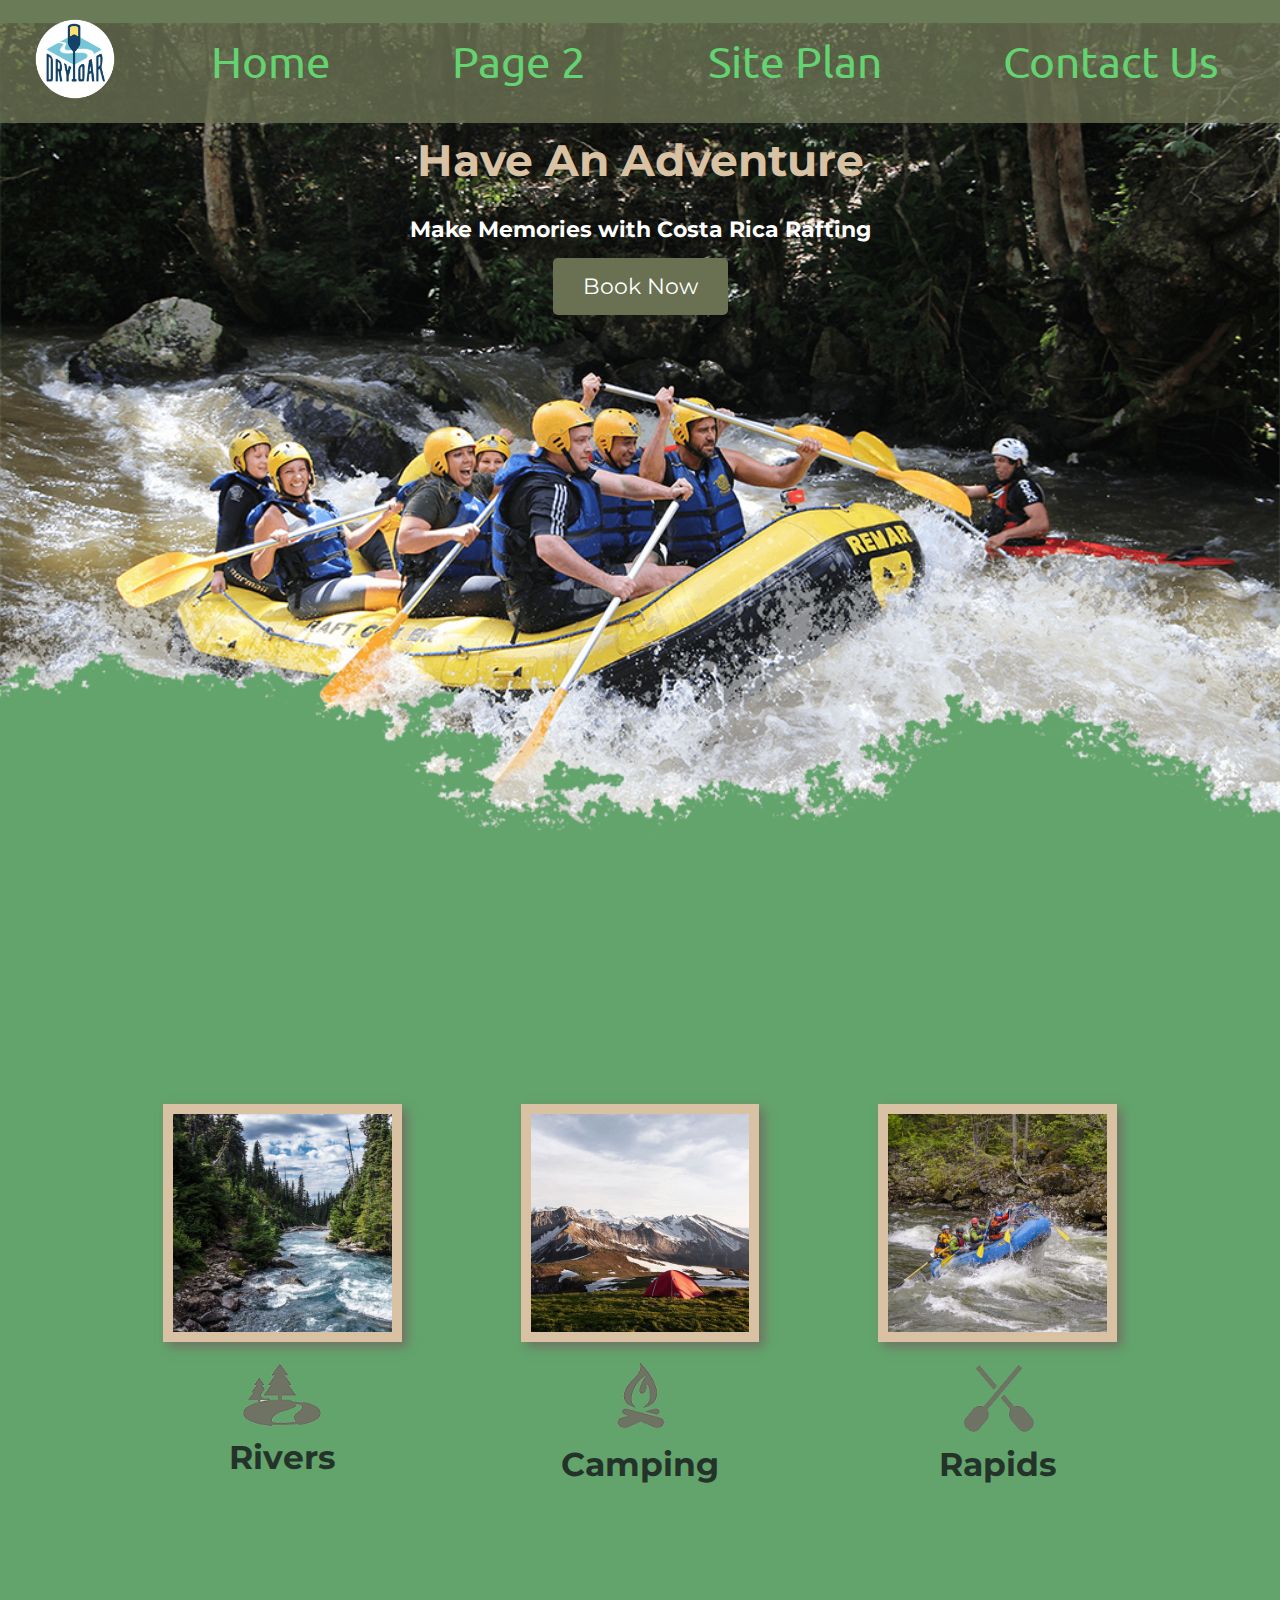
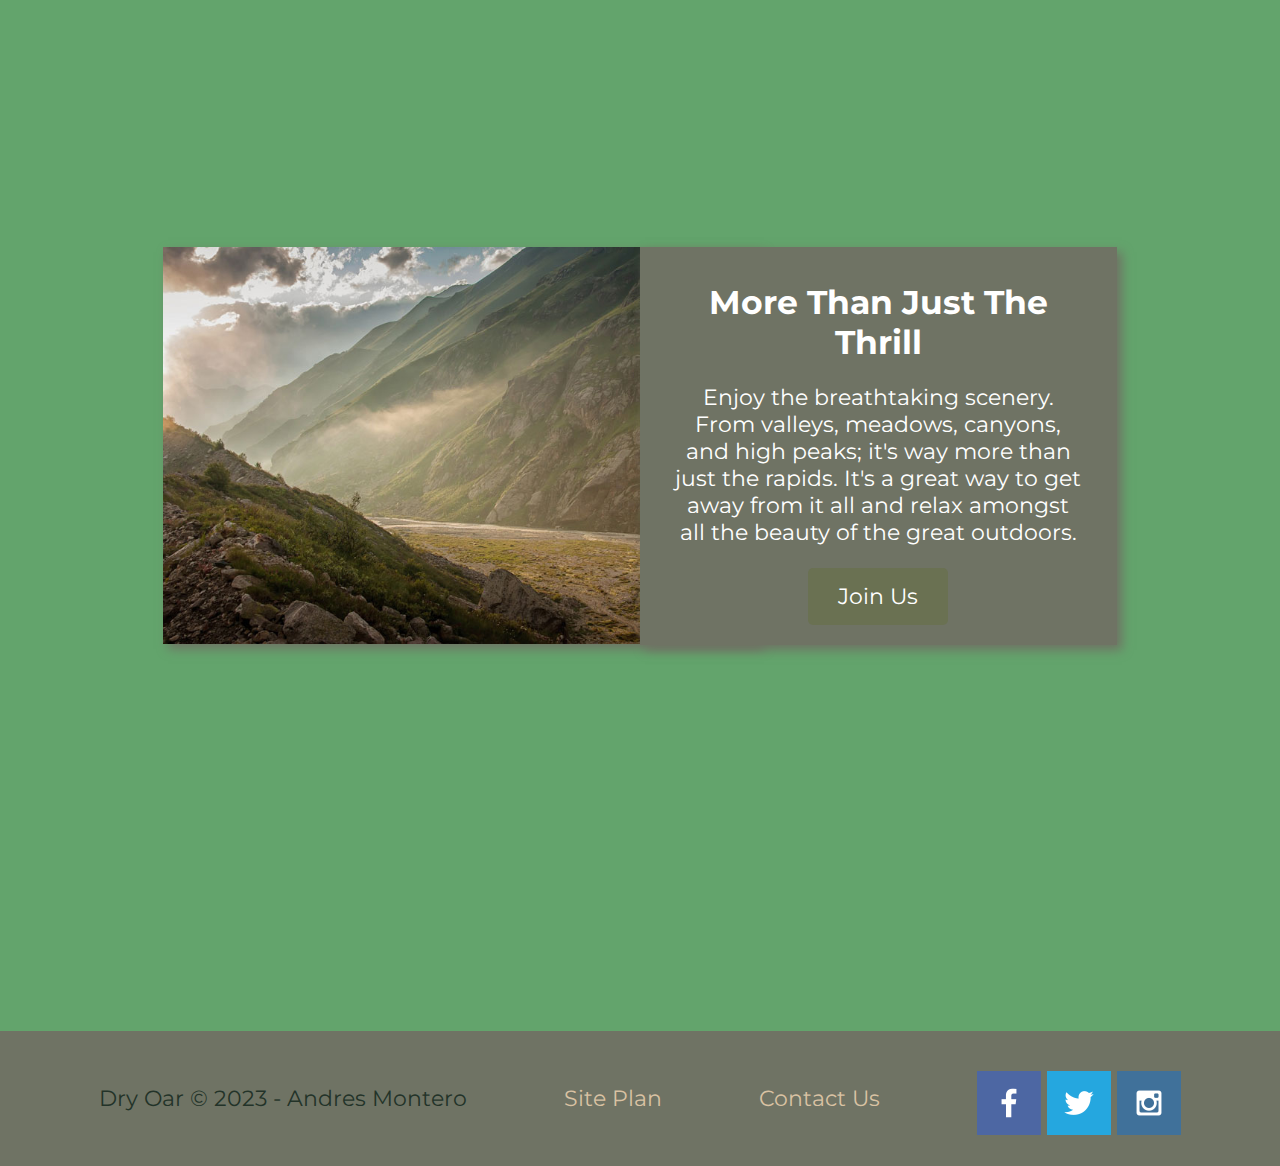
<file: wwr/index.html>
<!DOCTYPE html>
<html lang="en">
<head>
    <meta charset="UTF-8">
    <meta http-equiv="X-UA-Compatible" content="IE=edge">
    <meta name="viewport" content="width=device-width, initial-scale=1.0">
    <title>Costa Rica Rafting</title>

    <link rel="stylesheet" href="styles/style3.css">
</head>
<body>
    <div id="content">
        <header>
            <a id="logo_link" href="index.html">
                <img class="logo" src="images/logo.png" alt="Costa Rica Rafting Logo">
            </a>
            <nav>
                <a href="index.html">Home</a>
                <a href="#">Page 2</a>
                <a href="site-plan-rafting.html">Site Plan</a>
                <a href="contactus.html">Contact Us</a>
            </nav>
        </header>
        <div id="hero">
            <div id="hero-box">
                <img id="hero-img" src="images/hero.png" alt="People enjoying white water rafting">
            </div>
            <section id="hero-msg">
                <h1 class="home-title">Have An Adventure</h1>
                <h4>Make Memories with Costa Rica Rafting </h4>
                <div class='button-box'>
                    <a class='book' href="rates.html">Book Now</a>
                </div>
            </section>
        </div>
        <main class="home-grid">
        <section class="rivers-card">
            <img class="card-img" src="images/rivers.jpg" alt="river in forest">
            <img class="icon" src="images/river_icon.png" alt="river icon">
            <h2>Rivers</h2>
        </section>
        <section class="camping-card">
            <img class="card-img" src="images/camping.jpg" alt="tent in mountains">
            <img class="icon" src="images/fire_icon.png" alt="fire icon">
            <h2>Camping</h2>
        </section>
        <section class="rapids-card">
            <img class="card-img" src="images/rapids.jpg" alt="rafting boat">
            <img class="icon" src="images/oars.png" alt="oars icon">
            <h2>Rapids</h2>
        </section>
        <div id="background"></div>
        <img class="mountains" src="images/mountains.jpg" alt="Misty mountains">
            <section class="msg">
                <h2>More Than Just The Thrill</h2>
                <p>Enjoy the breathtaking scenery. From valleys, meadows, canyons, and high peaks; it's way more than just the rapids. It's a great way to get away from it all and relax amongst all the beauty of the great outdoors. </p>
                <a class='join' href="rivers.html">Join Us</a>
        </section>
        </main>
        <footer>
            <p>Dry Oar &copy; 2023 - Andres Montero</p>
            <p><a href="site-plan-rafting.html">Site Plan</a></p>
            <p><a href="contactus.html">Contact Us</a></p>
            <div class="social">
                <a href="https://facebook.com" target="_blank" >
                    <img src="images/facebook.png" alt="fb icon">
                </a>
                <a href="https://twitter.com" target="_blank">
                    <img src="images/twitter.png" alt="twitter icon">
                </a>
                <a href="https://instagram.com" target="_blank">
                    <img src="images/instagram.png" alt="instagram icon">
                </a>
            </div>
        </footer>
    </div>
</body>
</html>
</file>
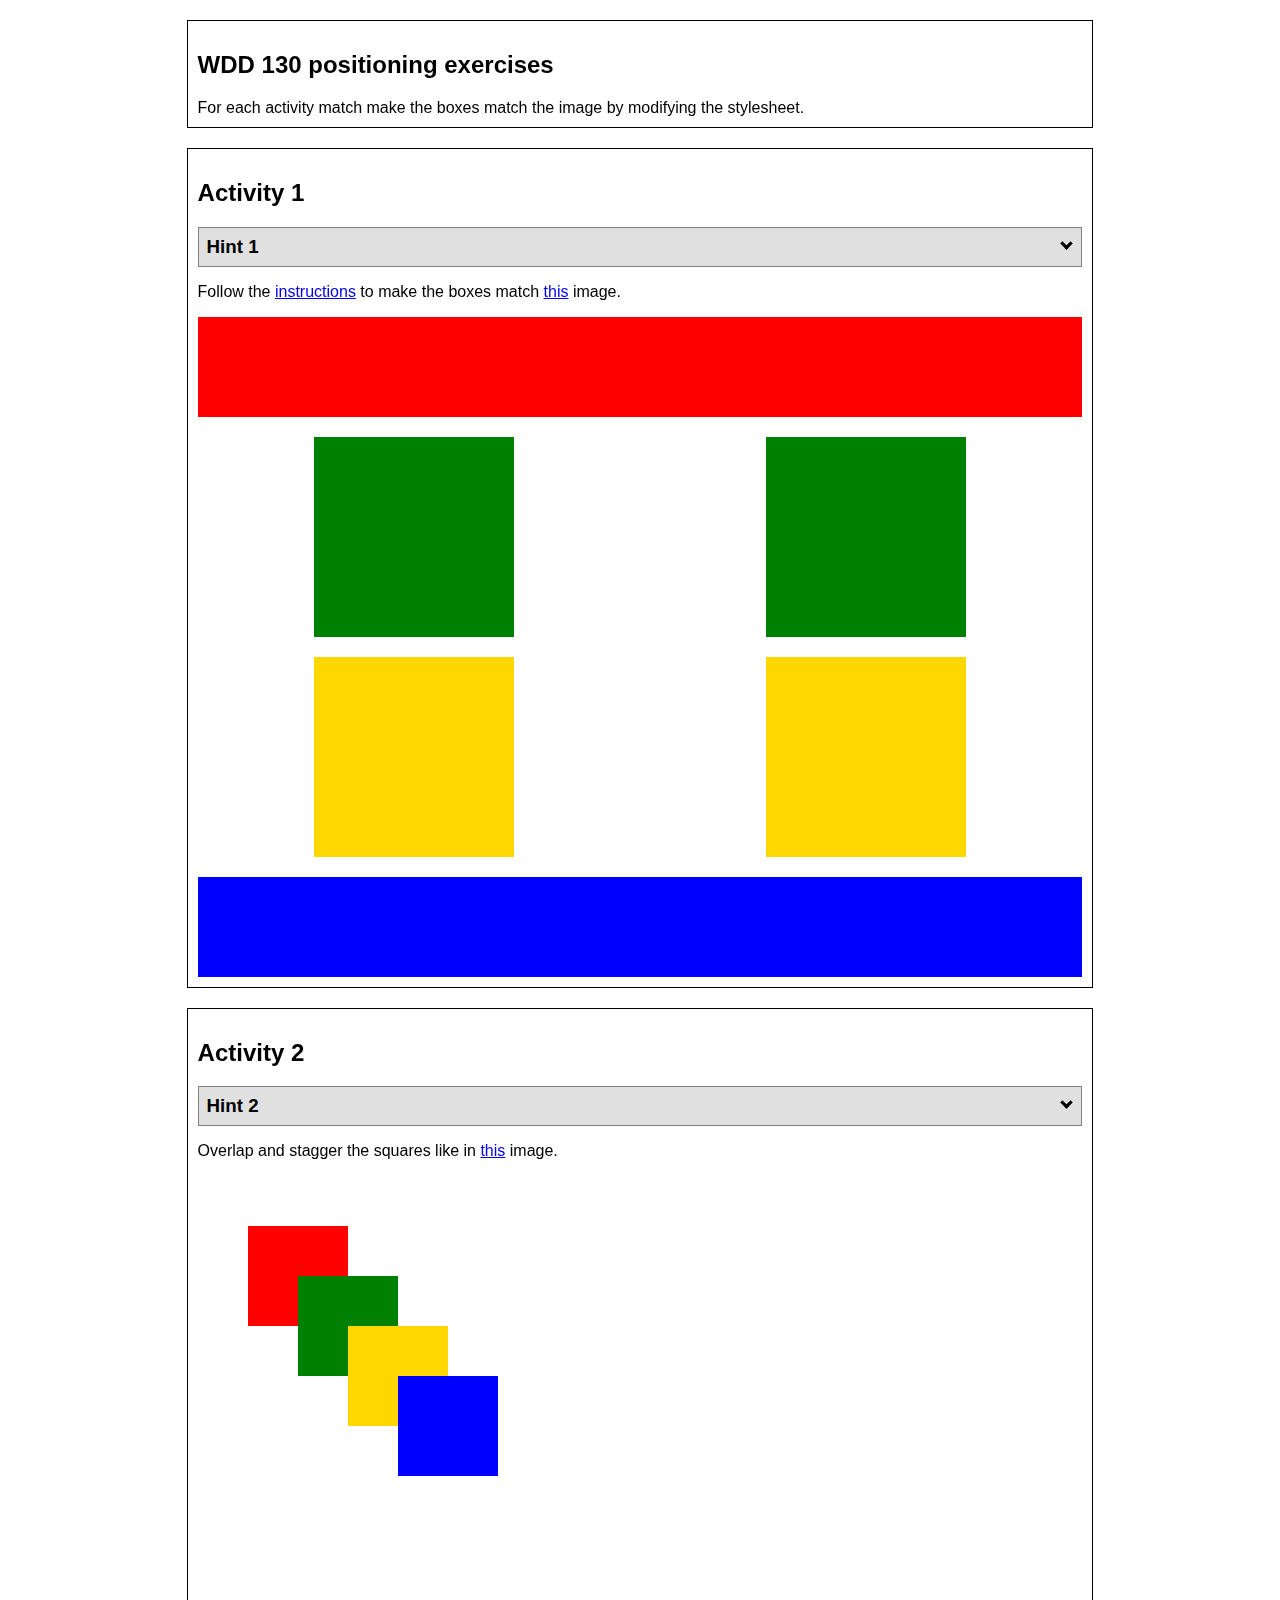
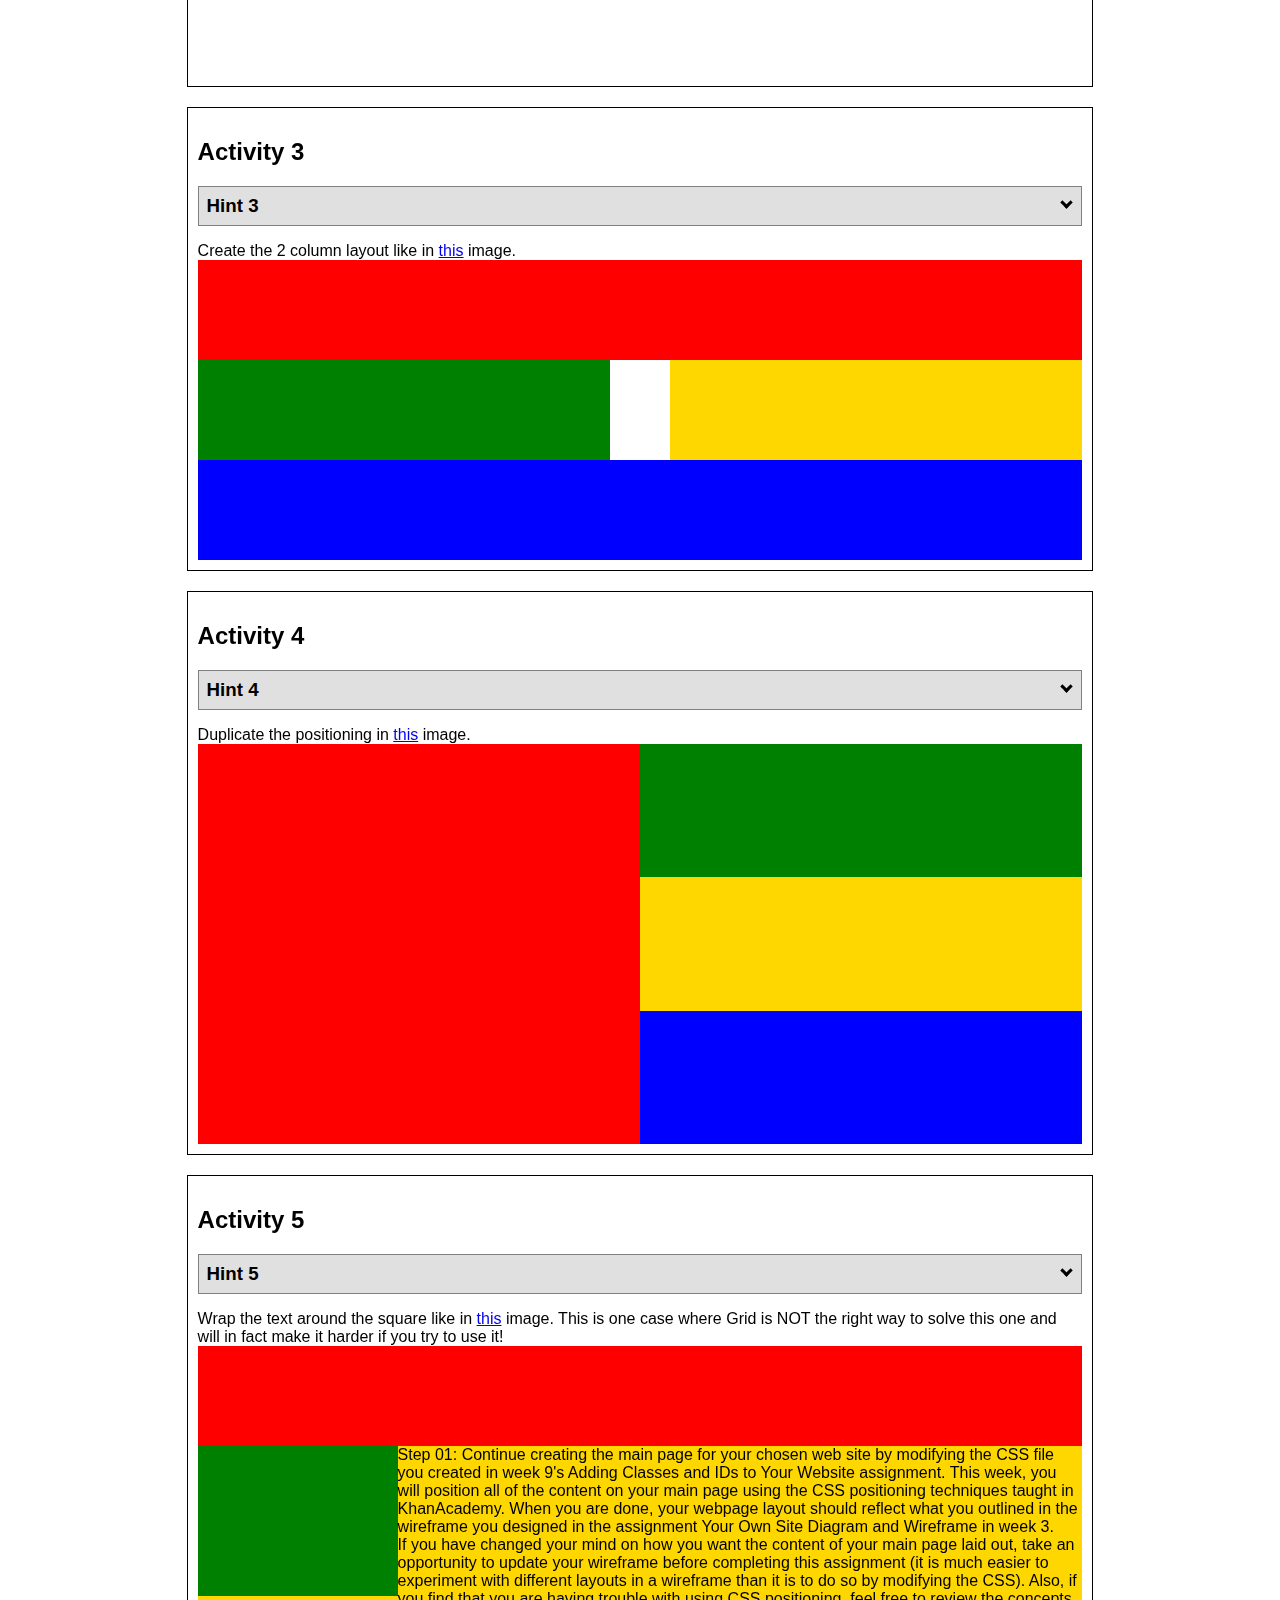
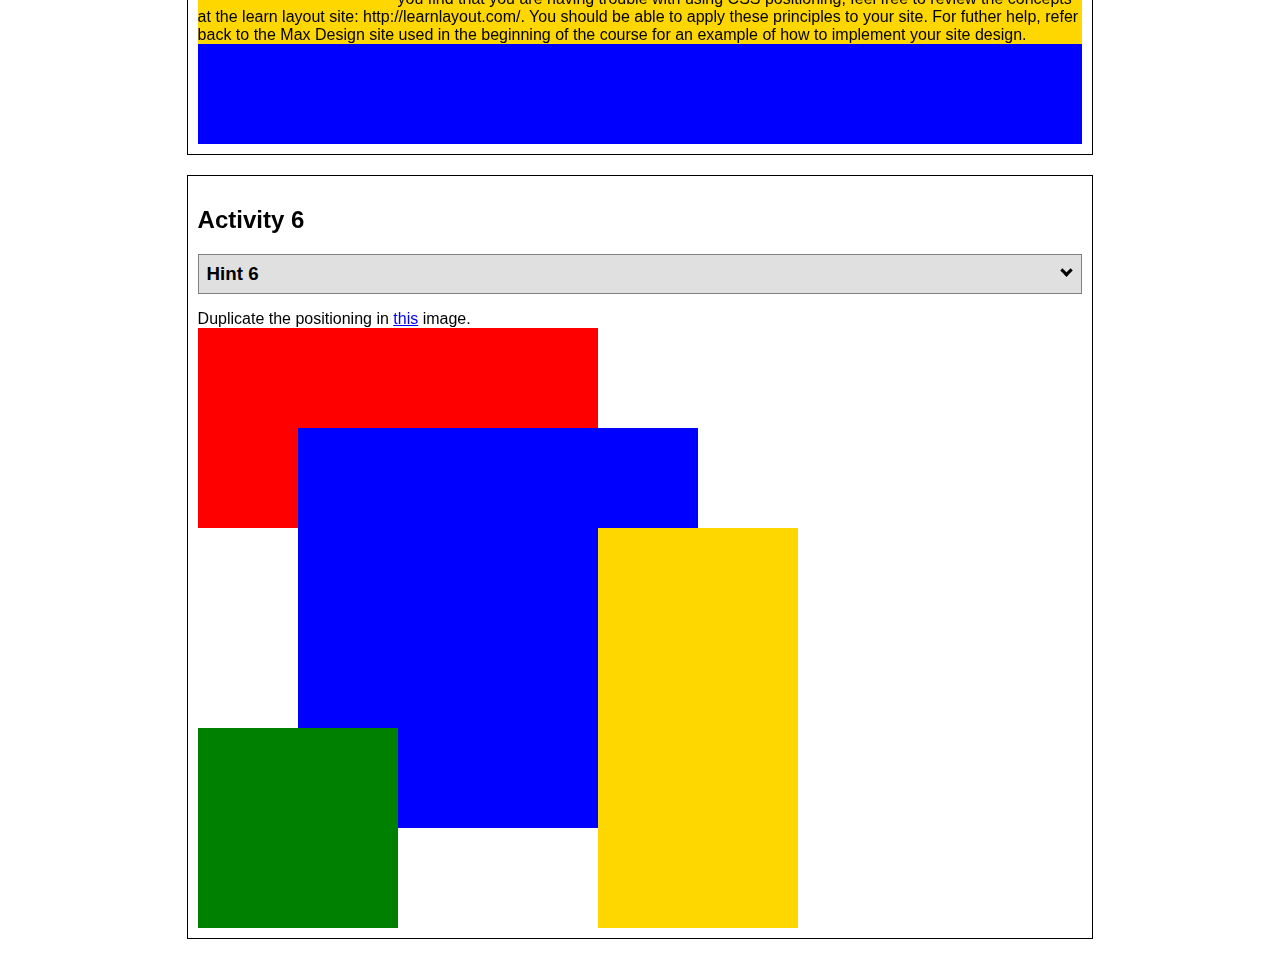
<file: positioning.html>
<!DOCTYPE html>
<html lang="en">
  <head>
    <!-- HTML - Name: positioning.html -->
    <title>Positioning Activity</title>
    <link rel="stylesheet" type="text/css" href="positionstyles.css" />
  </head>
  <body>
    <div class="activity">
      <h2>WDD 130 positioning exercises</h2>
      For each activity match make the boxes match the image by modifying the stylesheet.</div>
    <div class="activity">
      <h2>Activity 1</h2>
      <section class="hint"><input type="checkbox" ><i></i> <h3>Hint 1</h3><div><p>Check out the <a href="https://byui-wdd.github.io/wdd130/activities/w06-css-positioning.html" target="_blank">activity instructions</a> in Ilearn!</p></div></section>
      <p>Follow the <a href="https://byui-wdd.github.io/wdd130/activities/w06-css-positioning.html" target="_blank">instructions</a> to make the boxes match  <a href="https://byui-wdd.github.io/wdd130/images/example1.png" target="_blank">this</a> image.</p>
      <div class="content1" >
        <div class="red1" ></div>
        <div class="green1" ></div>
        <div class="green1" ></div>
        <div class="yellow1"></div>
        <div class="yellow1"></div>
        <div class="blue1"></div>
      </div>
    </div>
    <div class="activity">
      <h2>Activity 2</h2>
      <section class="hint"><input type="checkbox" > <h3>Hint 2</h3><i></i><div>
      <ul>
      <li>grid-template-columns: 50px 50px 50px 50px 50px </li></ul></div></section>
      <p>Overlap and stagger the squares like in <a href="https://byui-wdd.github.io/wdd130/images/example2.png" target="_blank">this</a> image.</p>
      <div class="content2" >
        <div class="red2" ></div>
        <div class="green2" ></div>
        <div class="yellow2"></div>
        <div class="blue2"></div>
      </div>
    </div>
    <div class="activity">
      <h2>Activity 3</h2>
      <section class="hint"><input type="checkbox" > <h3>Hint 3</h3><i></i><div><p>This one is going to be best solved with CSS Grid. Remember to make the boxes the right width first...then start moving them around. </p><h4>Properties used:</h4><ul><li>display:grid;</li><li>grid-template-columns:</li><li>grid-column-gap:</li>
        <li>grid-column:</li>  </ul></div></section>
      Create the 2 column layout like in <a href="https://byui-wdd.github.io/wdd130/images/example3.png" target="_blank">this</a>  image.
      <div class="content3" >
        <div class="red3" ></div>
        <div class="green3" ></div>
        <div class="yellow3"></div>
        <div class="blue3"></div>
      </div>
    </div>
    <div class="activity">
      <h2>Activity 4</h2>
      <section class="hint"><input type="checkbox" > <h3>Hint 4</h3><i></i><div><p>For the others we have been primarily concerned with width. For this one you will need to adjust height as well. </p><h4>Properties used:</h4><ul><li>display:grid;</li><li>grid-template-columns:</li><li>grid-row:</li></ul></div></section>
      Duplicate the positioning in <a href="https://byui-wdd.github.io/wdd130/images/example4.png" target="_blank">this</a> image. 
      <div class="content4" >
        <div class="red4" ></div>
        <div class="green4" ></div>
        <div class="yellow4"></div>
        <div class="blue4"></div>
      </div>
    </div>

    <div class="activity">
      <h2>Activity 5</h2>
      <section class="hint"><input type="checkbox" > <h3>Hint 5</h3><i></i><div><p>Grid is <strong>not</strong> the right way to do this.  In fact there is only one way to really do that...and that is with float. Remember that we float the thing we want the text to wrap around.  Also remember to start by making all the shapes the right size and shape.</p><h4>Properties used:</h4><ul><li>float: left;</li></ul></div></section>
      Wrap the text around the square like in <a href="https://byui-wdd.github.io/wdd130/images/example5.png" target="_blank">this</a> image. This is one case where Grid is NOT the right way to solve this one and will in fact make it harder if you try to use it!
      <div class="content5" >
        <div class="red5" ></div>
        <div class="green5" ></div>
        <div class="yellow5">Step 01: Continue creating the main page for your chosen web site by modifying the CSS file you created in week 9's Adding Classes and IDs to Your Website assignment. This week, you will position all of the content on your main page using the CSS positioning techniques taught in KhanAcademy. When you are done, your webpage layout should reflect what you outlined in the wireframe you designed in the assignment Your Own Site Diagram and Wireframe in week 3. <br />
          If you have changed your mind on how you want the content of your main page laid out, take an opportunity to update your wireframe before completing this assignment (it is much easier to experiment with different layouts in a wireframe than it is to do so by modifying the CSS). Also, if you find that you are having trouble with using CSS positioning, feel free to review the concepts at the learn layout site: http://learnlayout.com/. You should be able to apply these principles to your site. For futher help, refer back to the Max Design site used in the beginning of the course for an example of how to implement your site design.</div>
        <div class="blue5"></div>
      </div>
    </div>
    <div class="activity">
      <h2>Activity 6</h2>
      <section class="hint"><input type="checkbox" > <h3>Hint 6</h3><i></i><div><p>This one is all about visualizing the grid behind the layout. If you are having a hard time doing that first: all the sizes are even multiples of 100, and second here is another example with the lines drawn: <a href="https://byui-wdd.github.io/wdd130/images/example6-hint.png" target="_blank">example 6 with lines</a>. For this one you will find it easiest if you use px for the column width. You can also use <kbd>z-index</kbd> to control the element layering.    </p><h4>Properties used:</h4><ul><li>display:grid;</li><li>grid-template-columns:</li><li>grid-column:</li><li>grid-row:</li><li><a href="https://www.w3schools.com/cssref/pr_pos_z-index.asp" target="_blank">z-index:</a></li></ul></div></section>
      Duplicate the positioning in <a href="https://byui-wdd.github.io/wdd130/images/example6.png" target="_blank">this</a> image.
      <div class="content6" >
        <div class="red6" ></div>
        <div class="green6" ></div>
        <div class="yellow6"></div>
        <div class="blue6"></div>
      </div>
    </div>
  </body>
</html>
</file>
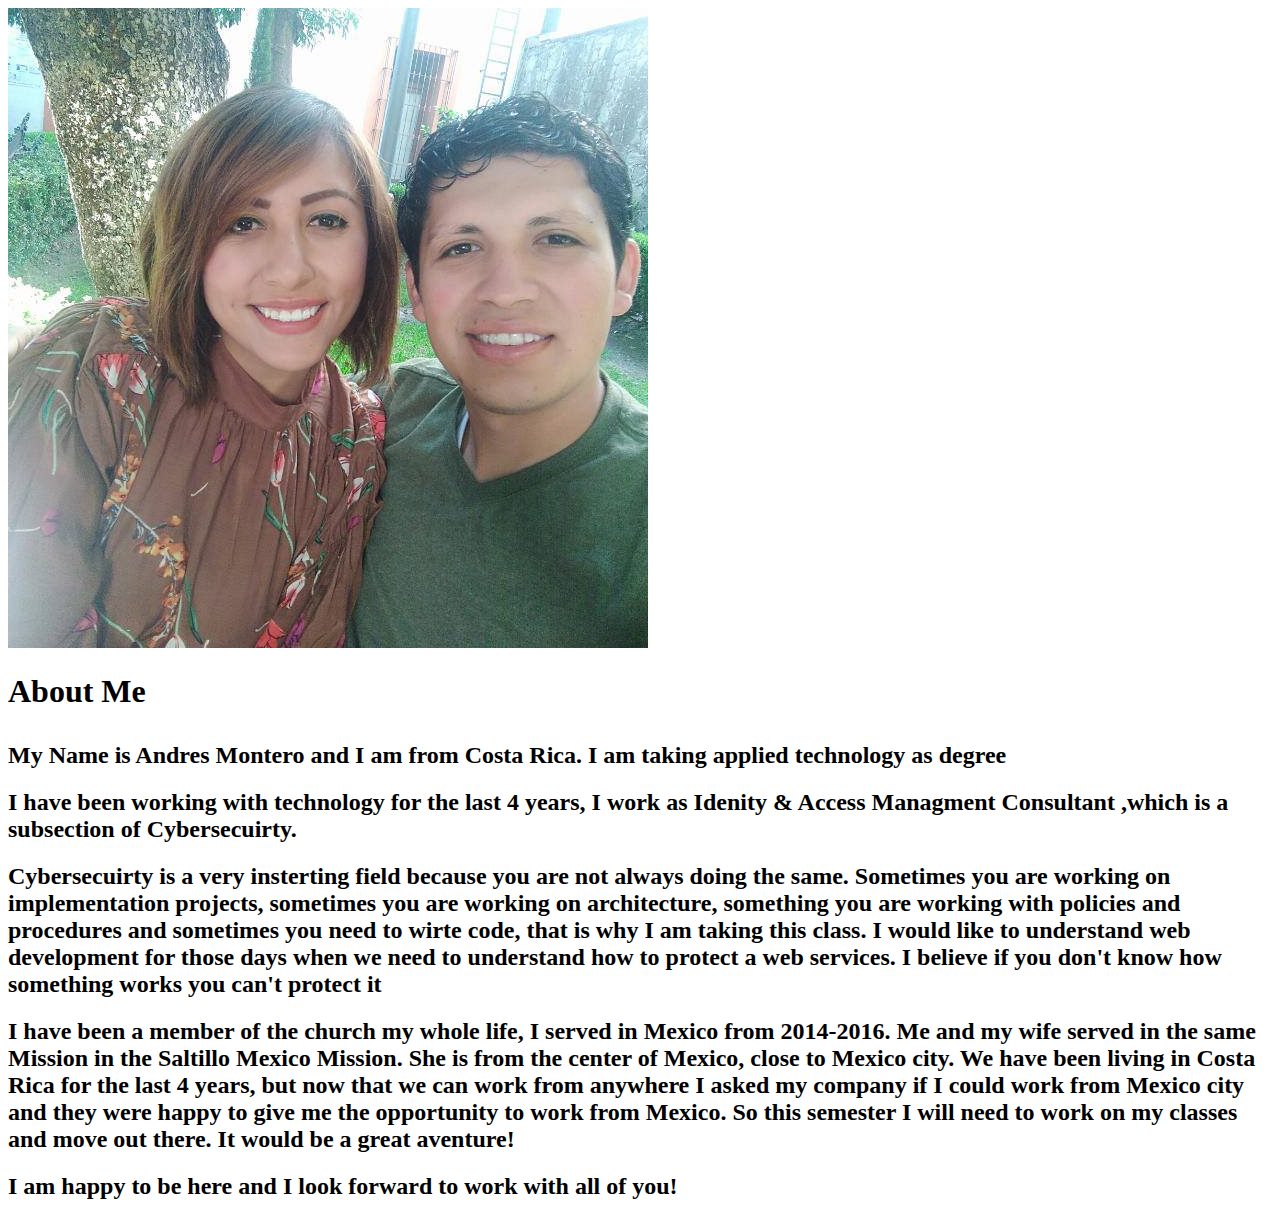
<file: aboutme/<!DOCTYPE html>.html>
<!DOCTYPE HTML>
<html lang="en"
<head>
    <meta charset="UFT-8">
    <meta http-equiv="X-UA-Compatible" content="IE=edge">
    <meta name="viewport" content="width=device-width, initial-scaled=1.0"
    
</head>
<body>
    <img alt="Image of me and my wife" src="images/myphoto.jpg" >
    <h1>About Me<h1>
    <p><h2>My Name is Andres Montero and I am from Costa Rica. I am taking applied technology as degree</h2></p>
    <p><h2>I have been working with technology for the last 4 years, I work as Idenity & Access Managment Consultant ,which is a subsection of Cybersecuirty.</h2></p>
    <p><h2>Cybersecuirty is a very insterting field because you are not always doing the same. Sometimes you are working on implementation projects, sometimes you are working on architecture, something you are working with policies and procedures and sometimes you need to wirte code, that is why I am taking this class. I would like to understand web development for those days when we need to understand how to protect a web services. I believe if you don't know how something works you can't protect it</h2></p>
    <p></p><h2>I have been a member of the church my whole life, I served in Mexico from 2014-2016. Me and my wife served in the same Mission in the Saltillo Mexico Mission. She is from the center of Mexico, close to Mexico city. We have been living in Costa Rica for the last 4 years, but now that we can work from anywhere I asked my company if I could work from Mexico city and they were happy to give me the opportunity to work from Mexico. So this semester I will need to work on my classes and move out there. It would be a great aventure!</h2></h1>
    <h2>I am happy to be here and I look forward to work with all of you!</h2>



</body>
</html>
</file>
<file: wwr/styles/style3.css>
@import url('https://fonts.googleapis.com/css2?family=Montserrat:ital,wght@0,700;1,500&family=Ubuntu:ital,wght@1,500&display=swap'); 
    
    
body {
    background-color: #63A46C;
    color: #233329;
    font-family: Montserrat, monospace, sans-serif;
    font-size: 22px;
    margin: 0;
    padding: 0;
}


h2{
    margin: 0;
}

header {
    background-color: rgba(106, 113, 82, 0.8); 
    color: white;
    font-family: Ubuntu, monospace, sans-serif;
    font-size: 2em;
    display: grid;
    grid-template-columns: 150px auto;
}


nav {
    display: flex;
    justify-content: space-around;
}

nav a {
    text-align: center;
    color: #63D471;
    text-decoration: none;
    padding: 35px;
}

nav a:hover {
    background-color: #5A5B5C;
    color: white;
    height: 15px;
}



.home-grid{ 
        padding: 1em 2em;
        display: grid;
        grid-template-columns: repeat(10, 1fr);
       }


.book, .join {
        background-color: #6A7152;
        color: white;
        text-decoration: none;
        padding: 15px 30px;
        margin-top: 50px;
        border-radius: 5px;
        }

.book:hover, .join:hover {
    background-color: #5A5B5C;
    color: #233329;
    }


div.content{
    max-width: 1600px;
    margin: 0 auto;
}

nav.a{
        text-align:center;
        color: #fcfbfb;
        text-decoration: none;
        padding: 35px;
       
       }
       
       .home-title{
        color: #d9c2a3;
        margin-top: 10px;
       }
       h4{
        color: black;
       }
       #hero-msg h1, #hero-msg h4{
        text-align:center;

       }
       .button-box{
        text-align:center;
       }
       main section{
        text-align: center;
       }
       #background {
        background-color: #63A46C;
        height: 725px;
        grid-column: 1/11;
        grid-row: 4/9;
          
        }
       #hero-img {
        width: 100%;
       }
       .msg{
        background-color: #6f7364;
        padding: 35px;
        grid-column: 6/10;
        grid-row: 6/7;
        box-shadow: 5px 5px 10px #6f7364;
       }
       .rivers-card{
        margin: 200px 0;
        grid-column: 2/4;
        grid-row: 2/3;
        grid-column: 2/4;
        grid-row: 2/3;
       }

       .camping-card{
        margin: 200px 0;
        grid-column: 5/7;
        grid-row: 2/3;
       }
       .rapids-card{
        margin: 200px 0;
        grid-column: 8/10;
        grid-row: 2/3;
       }
    
 
       .msg h2{
        color: #ffffff;
       }
       .msg p{
        color: #ffffff;
        padding-bottom: 15px;
       }
       footer h3{
        color: #d9c2a3;
        text-decoration: underline;
       }
       footer a{
        color: #d9c2a3;
        text-decoration: none;
       }
       footer a:hover{
        color: #d9c2a3;
        text-decoration: underline;
       }
       .logo {
        width: 80px;
       }
       .icon {
        width: 80px;
        padding-top: 10px;
       }
       #logo_link{
        padding-top: 5px;
        justify-self: center;
        align-self: center;
       }
       footer{
        padding: 25px 50px;
        margin-top: 200px;
        background-color: #6f7364;
        display: flex;
        justify-content: space-around;
        align-items: center;
       }
       
       footer .social img {
        padding-top: 15px;
       }
    
       .rivers-card, .camping-card, .rapids-card {
        margin: 200px 0;
       }
       .card-img{
        border: 10px solid #d9c2a3;
        width: 100%;
        transition: transform .5s;
        box-shadow: 5px 5px 10px #6f7364;
       }
       .card-img:hover {
        opacity: .6;
        transform: scale(1.1);
       }
       main section img {
        box-sizing: border-box;
       }
       #hero {
        display: grid;
        grid-template-columns: 1fr 3fr 1fr;
        margin-top: -100px;
       }
       #hero-box {
        grid-column: 1/4;
        grid-row: 1/3;
        z-index: -1;
       }
       #hero-msg h4 {
        color: white;
       }
       #hero-msg {
        grid-column: 2/3;
        grid-row: 1/2;
        margin-top: 100px;
       }
       .mountains {
        width: 100%;
        grid-column: 2/7;
        grid-row: 5/8;
        box-shadow: 5px 5px 10px #6f7364;
       }
       
       @media screen and (max-width: 900px) {
        #hero, .home-grid {
        display: block;
        height: auto;
        }
        nav, footer {
        flex-direction: column;
    
        }
        nav a {
        display: block;
        padding: 15px;
        }
        #hero {
        margin-top: 0;
        }
        #hero-msg {
        margin-top: 0;
        }
        #hero-msg h4 {
        display: none;
        }
        .home-title {
        font-size: 25px;
        color: #6f7364;
        }
        .rivers-card, .camping-card, .rapids-card {
        margin: 50px auto;
        width: 60%;
        }
        #background {
        display: none;
        }
        .mountains, .msg {
        width: 80%;
        display: block;
        margin: 0 auto;
        }
        footer {
        margin-top: 25px;
        }
       }
</file>
<file: positionstyles.css>
/* CSS - Name: "positionstyles.css" */
/* Activity 1 styles */
.content1 {
  /* This is the parent of the activity 1 boxes. */
  display: grid;
  grid-template-columns: 1fr 1fr;
  justify-items: center;
  grid-gap:20px;
}
.red1 { 
  width: 100%; 
  height: 100px; 
  background-color: red; 
  grid-column: 1/3;
} 
.green1 {
  width: 200px; 
  height: 200px; 
  background-color: green; 

} 
.yellow1 {
  width: 200px; 
  height: 200px; 
  background-color: gold; 
} 
.blue1 {
  width: 100%; 
  height: 100px; 
  background-color: blue; 
  grid-column: 1/3;
} 
/* Activity 2 styles */ 
.content2 {
  /* This is the parent of the activity 2 boxes. */
  display: grid;
}
.red2 {
  width: 100px; 
  height: 100px; 
  background-color: red; 
  grid-row: 1/3;
  grid-column: 1/2;
  margin: 50px;

} 
.green2 { 
  width: 100px; 
  height: 100px; 
  background-color: green;
  grid-row: 1/2;
  grid-column: 1/2;
  margin: 100px; 
} 
.yellow2 {
  width: 100px; 
  height: 100px; 
  background-color: gold; 
  grid-row: 1/2;
  grid-column: 1/2;
  margin: 150px;
} 
.blue2 {
  width: 100px; 
  height: 100px; 
  background-color: blue; 
  grid-row: 1/2;
  grid-column: 1/2;
  margin: 200px;
} 
/* Activity 3 styles */ 
.content3 {
  /* This is the parent of the activity 3 boxes. */
  display: grid;
  grid-template-columns: 1fr 1fr;
  justify-items: center;
  grid-column-gap: 60px;
}
.red3 {
  width: 100%; 
  height: 100px; 
  background-color: red; 
  grid-column: 1/3;
} 
.green3 {
  width: 100%; 
  height: 100px; 
  background-color: green;
} 
.yellow3 {
  width: 100%; 
  height: 100px; 
  background-color: gold; 
} 
.blue3 {
  width: 100%;
  height: 100px; 
  background-color: blue; 
  grid-column: 1/3;
} 
/* Activity 4 styles */ 
.content4 {
  /* This is the parent of the activity 4 boxes. */
  height: 400px;
  display: grid;
  grid-template-columns: 1fr 1fr;
}
.red4 {
  width: 100%; 
  height: 100%; 
  background-color: red; 
  grid-column: 1/2;
  grid-row: 1/4;
} 
.green4 {
  width: 100%; 
  height: 100%;
  background-color: green; 
  grid-column: 2/3;S
} 
.yellow4 {
  width: 100%; 
  height: 100%;
  background-color: gold; 
  grid-column: 2/3;
} 
.blue4 {
  width: 100%; 
  height: 100%;
  background-color: blue; 
  grid-column: 2/3;
} 
/* Activity 5 styles */ 
..content5 {
  /* This is the parent of the activity 5 boxes. */
  height: 400px;
 }
 .red5 {
  width: 100%;
  height: 100px;
  background-color: red;
 
 }
 .green5 {
  width: 200px;
  height: 150px;
  background-color: green;
  float: left;
 }
 .yellow5 {
  width: 100%;
  height: auto;
  background-color: gold;
 }
 .blue5 {
  width: 100%;
  height: 100px;
  background-color: blue;
 } 

/* Activity 6 styles */ 
.content6 {
  /* This is the parent of the activity 6 boxes. */
  display: grid;
  grid-template-columns: repeat(7, 100px);
  grid-template-rows: repeat(6, 100px)
 }
 .red6 {
  width: 100%;
  height: 100%;
  background-color: red;
  grid-column: 1/5;
  grid-row: 1/3;
  z-index: -1;
 }
 .green6 {
  width: 100%;
  height: 100%;
  background-color: green;
  grid-column: 1/3;
  grid-row: 5/7;
 }
 .yellow6 {
  width: 100%;
  height: 100%;
  background-color: gold;
  grid-column: 5/7;
  grid-row: 3/7;
 }
 .blue6 {
  width: 100%;
  height: 100%;
  background-color: blue;
  grid-column: 2/6;
  grid-row: 2/6;
  z-index: -1;
 } 


/* Do not make any changes below here */
.activity {
  width: 70%; 
  margin: 20px auto; 
  font-family: Arial, sans-serif; 
  border: 1px solid black; 
  padding: 10px; 
  clear:both; 
  overflow: auto;
} 

.hint {
  border: 1px solid grey;
  background: #e0e0e0;
  padding: .5em;
  position: relative;
  margin: 1em 0;
}
.hint h3 {
  margin: 0;
}
.hint:hover {
  background: #d0d0d0;
}
.hint > div {
  display: none;
}

.hint input[type=checkbox] {
  position: absolute;
  width: 100%;
  height: 100%;
  opacity: 0;
  z-index: 1;
  cursor: pointer;
}

.hint input[type=checkbox]:checked ~ div {
  display: block;
}

.hint i {
  position: absolute;
  transform: translate(-6px, 0);
  margin-top: 16px;
  right: 10px;
  top: -3px;
}
.hint i:before, .hint i:after {
  content: "";
  position: absolute;
  background-color: black;
  width: 3px;
  height: 9px;
}
.hint i:before {
  transform: translate(2px, 0) rotate(45deg);
}
.hint i:after {
  transform: translate(-2px, 0) rotate(-45deg);
}

.hint input[type=checkbox]:checked ~ i:before {
  transform: translate(-2px, 0) rotate(45deg);
}
.hint input[type=checkbox]:checked ~ i:after {
  transform: translate(2px, 0) rotate(-45deg);
}
.hint a {
  position: relative;
  z-index: 1;
}
</file>
